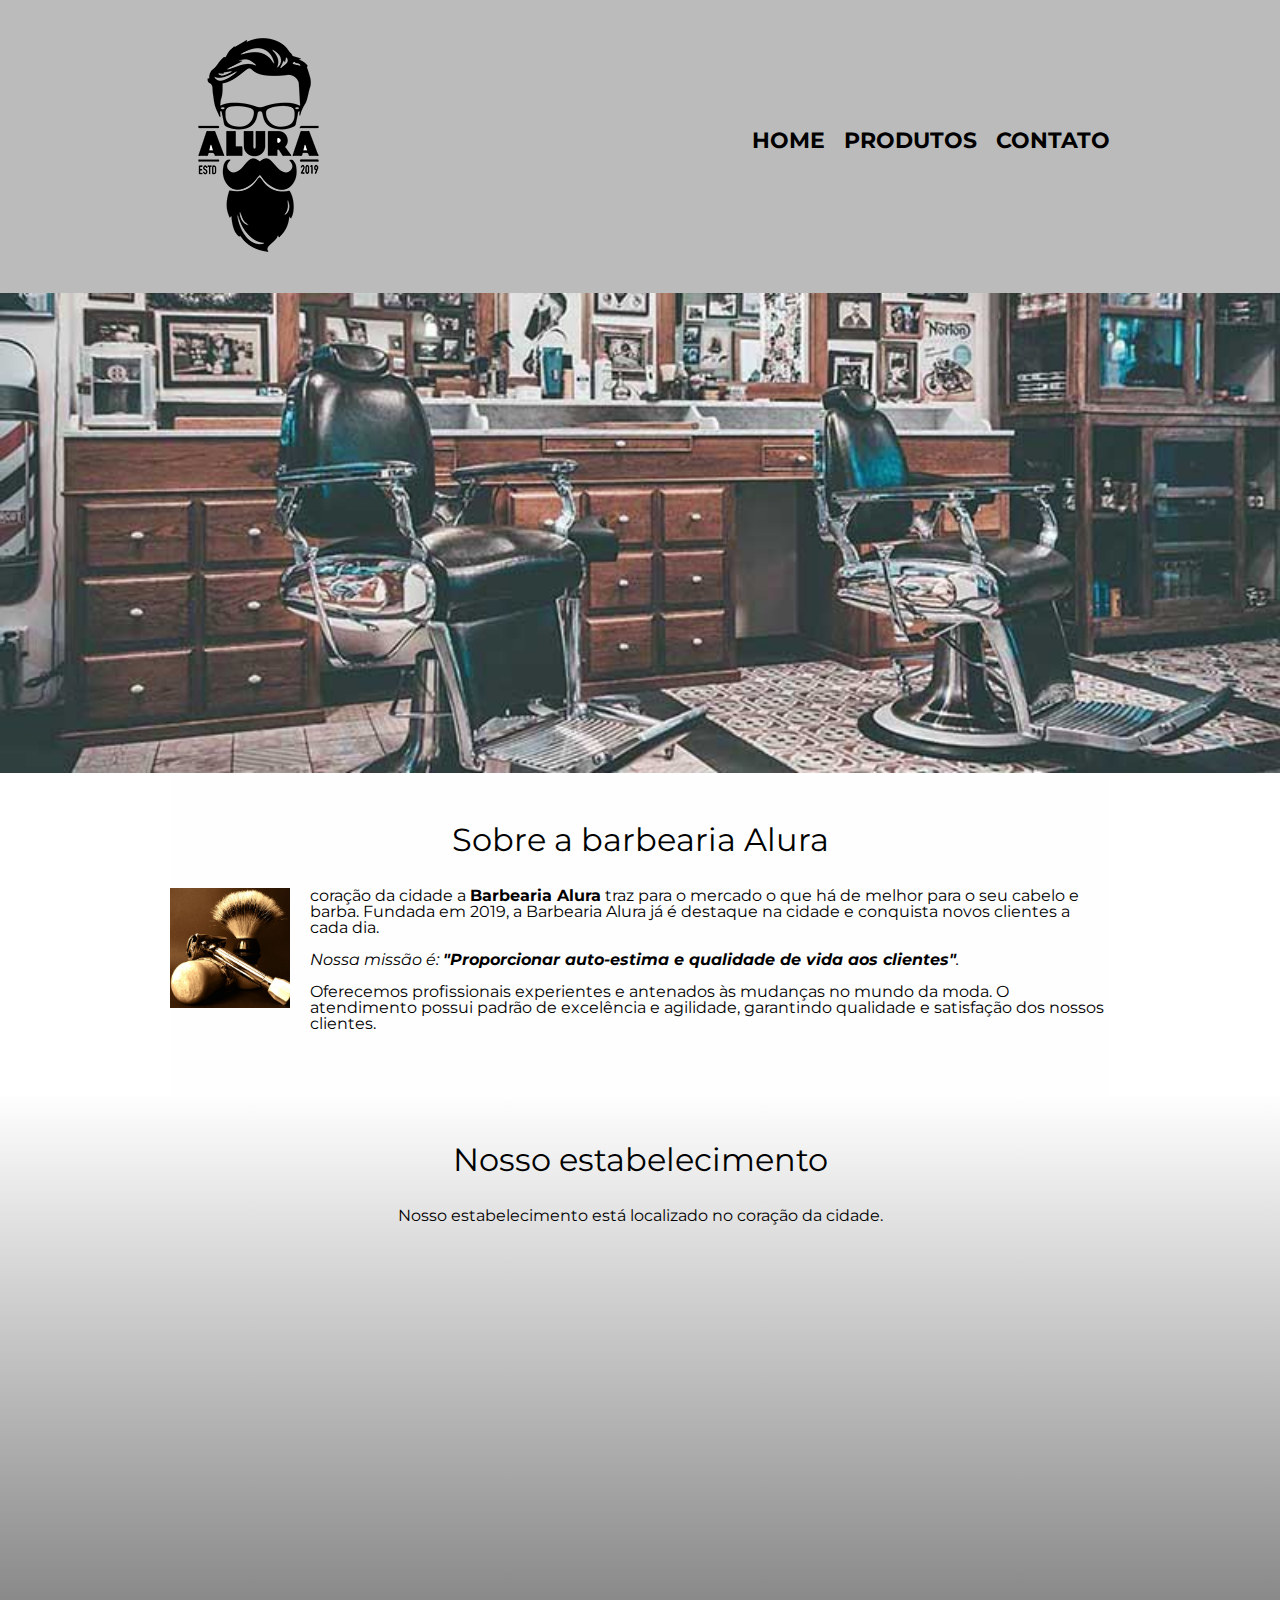
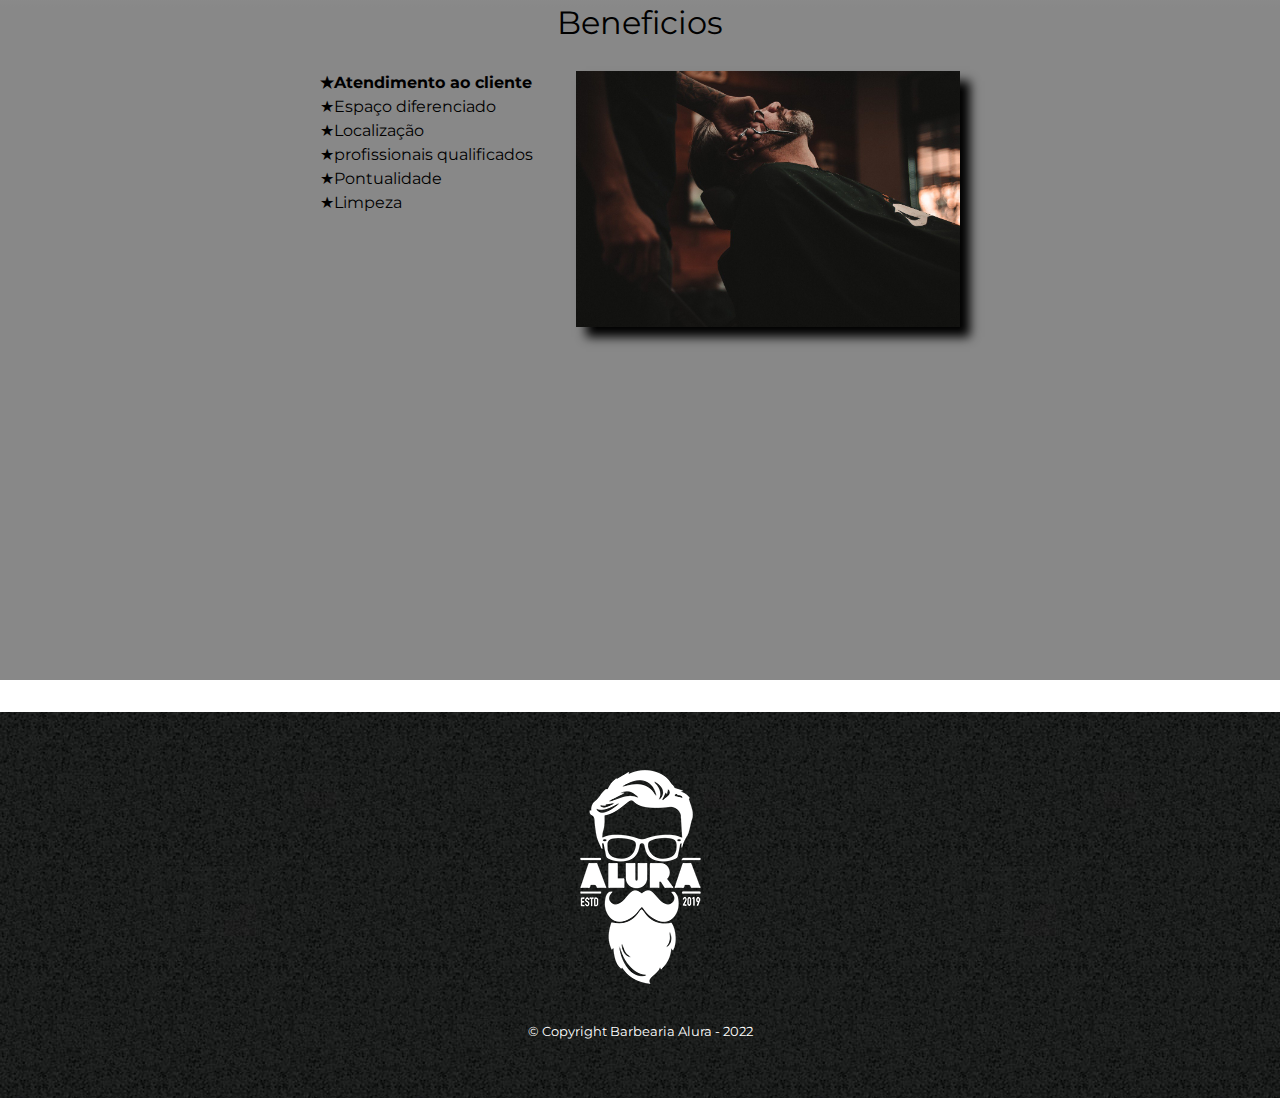
<file: index.html>
<!DOCTYPE html>
<html lang="pt-br">
    <head>
        <meta charset="UTF-8">
        <meta name="viewport" content="width=device-width">
        <title>Barbearia alura</title>

        <link rel="stylesheet" href="./style/reset.css">
        <link rel="stylesheet" href="./style/style.css">
        <link rel="preconnect" href="https://fonts.googleapis.com"><link rel="preconnect" href="https://fonts.gstatic.com" crossorigin><link href="https://fonts.googleapis.com/css2?family=Markazi+Text&family=Montserrat&display=swap" rel="stylesheet">
    </head>
    <body>
        <header>
            <div class="caixa">
                <img src="./images/logo.png" alt="logo da barbearia alura">
                <nav>
                    <ul>
                        <li><a href="index.html">Home</a></li>
                        <li><a href="produtos.html">Produtos</a></li>
                        <li><a href="contato.html">Contato</a></li>
                    </ul>
                </nav>
            </div>
        </header>

        <img class="banner" src="./images/banner.jpg" alt="">

        <main>
            <section class="principal">
                <h2 class="titulo-principal">Sobre a barbearia Alura</h2>
                <img src="./images/utensilios.jpg" alt="" class="utensilios">
                    <p>
                    coração da cidade a <strong>Barbearia Alura</strong> traz para o mercado o que há de melhor para o seu cabelo e barba. Fundada em 2019, a Barbearia Alura já é destaque na cidade e conquista novos clientes a cada dia.</p>
                    <p>
                    <em id="missao">Nossa missão é: <strong>"Proporcionar auto-estima e qualidade de vida aos clientes"</strong>.</em>
                    </p>
                    <p>
                    Oferecemos profissionais experientes e antenados às mudanças no mundo da moda. O atendimento possui padrão de excelência e agilidade, garantindo qualidade e satisfação dos nossos clientes.
                    </p>
                </section>

                <section class="mapa">
                    <h3 class="titulo-principal">Nosso estabelecimento</h3>
                    <p>Nosso estabelecimento está localizado no coração da cidade.</p>
                    <div class="mapa-conteudo">
                        <iframe src="https://www.google.com/maps/embed?pb=!1m18!1m12!1m3!1d117006.39488152662!2d-46.77652745664061!3d-23.5881948!2m3!1f0!2f0!3f0!3m2!1i1024!2i768!4f13.1!3m3!1m2!1s0x94ce5a2b2ed7f3a1%3A0xab35da2f5ca62674!2sAlura%20-%20Escola%20Online%20de%20Tecnologia!5e0!3m2!1spt-BR!2sbr!4v1671638310729!5m2!1spt-BR!2sbr" width="100%" height="300" style="border:0;" allowfullscreen="" loading="lazy" referrerpolicy="no-referrer-when-downgrade"></iframe>
                    </div>
                </section>

            <section class="beneficios">
                <h3 class="titulo-principal">Beneficios</h3>
                <div class="conteudo-beneficios">
                    <ul class="lista-beneficios" >
                        <li class="itens">Atendimento ao cliente</li>
                        <li class="itens">Espaço diferenciado</li>
                        <li class="itens">Localização</li>
                        <li class="itens">profissionais qualificados</li>
                        <li class="itens">Pontualidade</li>
                        <li class="itens">Limpeza</li>
                    </ul><img src="./images/beneficios.jpg" class="imagem-beneficios">
                </div>

                <div class="video">
                    <iframe width="560" height="315" src="https://www.youtube.com/embed/wcVVXUV0YUY" title="YouTube video player" frameborder="0" allow="accelerometer; autoplay; clipboard-write; encrypted-media; gyroscope; picture-in-picture" allowfullscreen></iframe>
                </div>
            </section>
        </main>

        <footer>
            <img src="./images/logo-branco.png" alt="logo da barbearia alura">
            <p class="copyright">&copy; Copyright Barbearia Alura - 2022</p>
        </footer>
    </body>
</html>
</file>
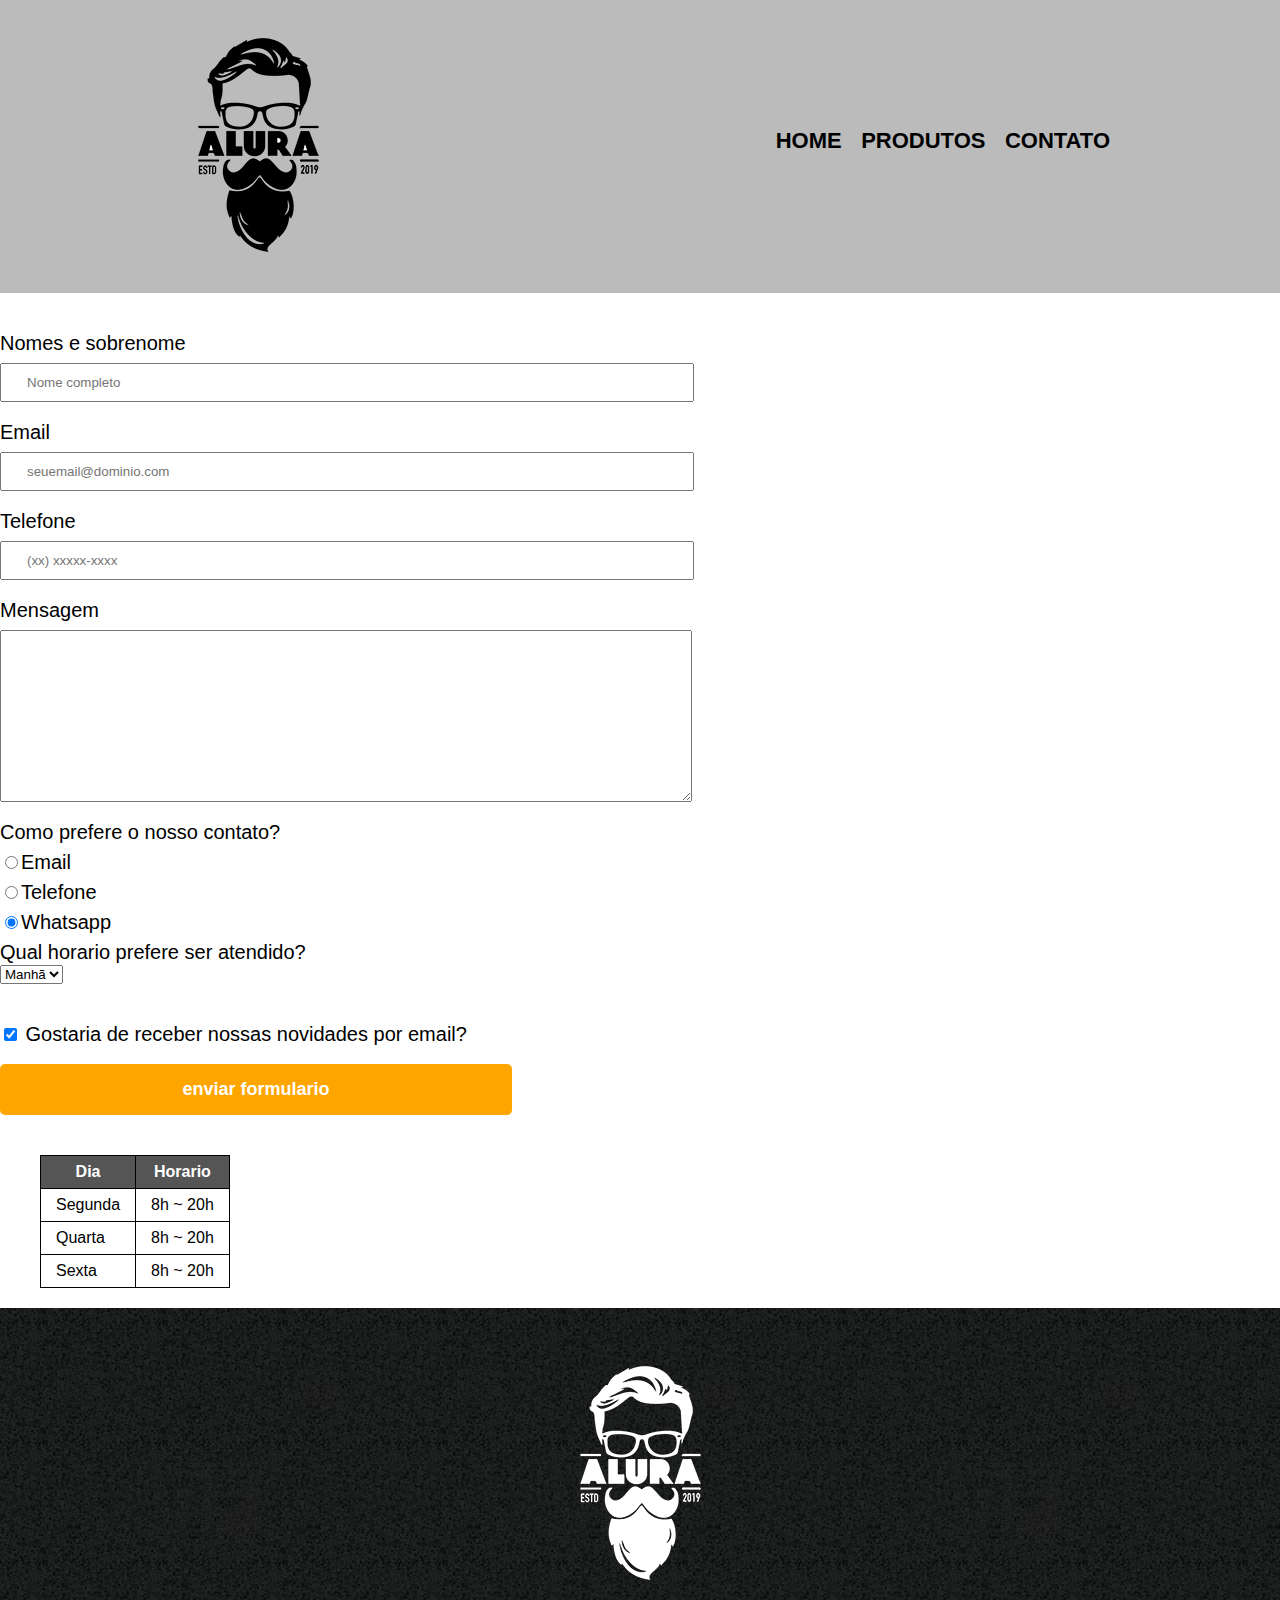
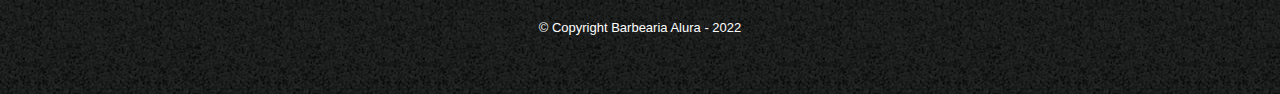
<file: contato.html>
<!DOCTYPE html>
<html lang="pt-br">
<head>
    <meta charset="UTF-8">
    <title>Contato</title>
    <link rel="stylesheet" href="./style/reset.css">
    <link rel="stylesheet" href="./style/style.css">
</head>
<body>
    <header>
        <div class="caixa">
            <img src="./images/logo.png" alt="logo da barbearia alura">
            <nav>
                <ul>
                    <li><a href="index.html">Home</a></li>
                    <li><a href="produtos.html">Produtos</a></li>
                    <li><a href="contato.html">Contato</a></li>
                </ul>
            </nav>
        </div>
    </header>

    <main>
        <form action="">
            <label for="nomesobrenome">Nomes e sobrenome</label>
            <input type="text" id="nomesobrenome" class="input-padrao" required placeholder="Nome completo">

            <label for="email">Email</label>
            <input type="email" id="email" class="input-padrao" required placeholder="seuemail@dominio.com">

            <label for="telefone">Telefone</label>
            <input type="tel" id="telefone" class="input-padrao" required placeholder="(xx) xxxxx-xxxx">

            <label for="mensagem">Mensagem</label>
            <textarea cols="30" rows="10" id="mensagem" class="input-padrao"></textarea>

            <fieldset>
            <legend>Como prefere o nosso contato?</legend>
                <label for="radio-email"><input type="radio" name="contato" value="email" id="radio-email">Email</label>
                <label for="radio-telefone"><input type="radio" name="contato" value="telefone" id="radio-telefone">Telefone</label>
                <label for="radio-whatsapp"><input type="radio" name="contato" value="WhatsApp" id="radio-whatsapp" checked>Whatsapp</label>
            </fieldset>

            <fieldset>
                <legend>Qual horario prefere ser atendido?<legend>
                <select name="" id="">
                    <option value="">Manhã</option>
                    <option value="">Tarde</option>
                    <option value="">Noite</option>
                </select>
            </fieldset>

            <label class="checkbox"><input type="checkbox" checked> Gostaria de receber nossas novidades por email?</label>

            <input type="submit" name="contato" value="enviar formulario" class="enviar">
        </form>

        <table>
            <thead>
                <tr>
                    <th>Dia</th>
                    <th>Horario</th>
                </tr>
            </thead>
            <tbody>
                <tr>
                    <td>Segunda</td>
                    <td>8h ~ 20h</td>
                </tr>
                <tr>
                    <td>Quarta</td>
                    <td>8h ~ 20h</td>
                </tr>
                <tr>
                    <td>Sexta</td>
                    <td>8h ~ 20h</td>
                </tr>
            </tbody>
        </table>
    </main>

    <footer>
        <img src="./images/logo-branco.png" alt="logo da barbearia alura">
        <p class="copyright">&copy; Copyright Barbearia Alura - 2022</p>
    </footer>
</body>
</html>
</file>
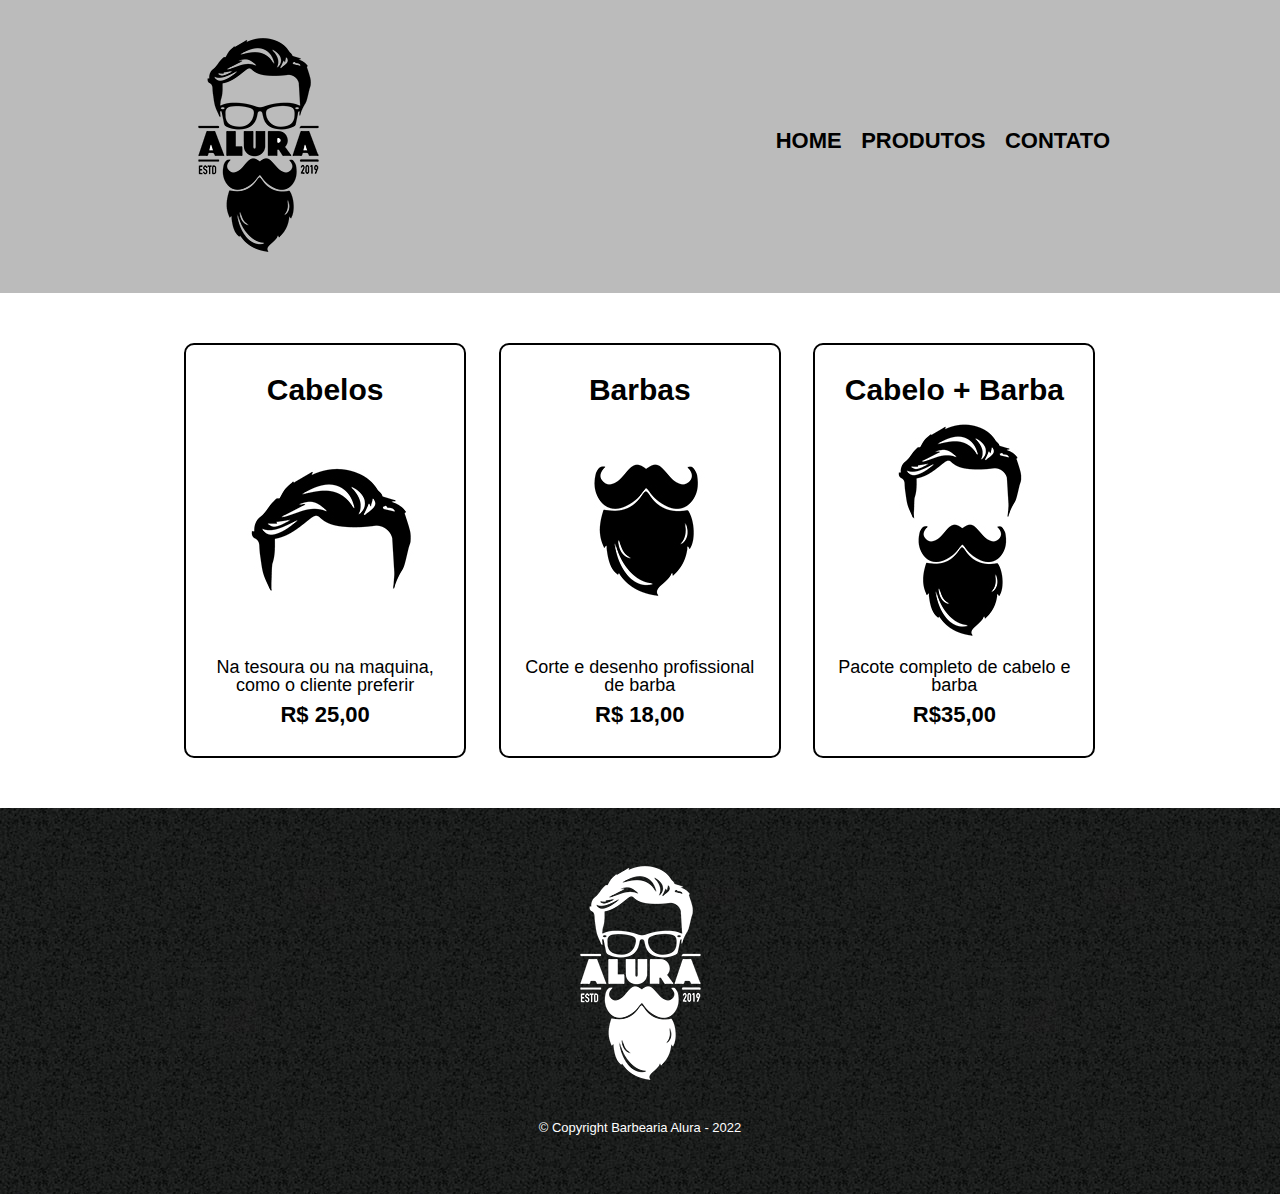
<file: produtos.html>
<!DOCTYPE html>
<html lang="pt-br">
<head>
    <meta charset="UTF-8">
    <title>Produtos</title>
    <link rel="stylesheet" href="./style/reset.css">
    <link rel="stylesheet" href="./style/style.css">
</head>
<body>
    <header>
        <div class="caixa">
            <img src="./images/logo.png" alt="">
            <nav>
                <ul>
                    <li><a href="index.html">Home</a></li>
                    <li><a href="produtos.html">Produtos</a></li>
                    <li><a href="contato.html">Contato</a></li>
                </ul>
            </nav>
        </div>
    </header>

    <main>
        <ul class="produtos">
            <li>
                <h2>Cabelos</h2>
                <img src="./images/cabelo.jpg" alt="">
                <p class="produto-descricao">Na tesoura ou na maquina, como o cliente preferir</p>
                <p class="produto-preco">R$ 25,00</p>
            </li>
            <li>
                <h2>Barbas</h2>
                <img src="./images/barba.jpg" alt="">
                <p class="produto-descricao">Corte e desenho profissional de barba</p>
                <p class="produto-preco">R$ 18,00</p>
            </li>
            <li>
                <h2>Cabelo + Barba</h2>
                <img src="./images/cabelo+barba.jpg" alt="">
                <p class="produto-descricao">Pacote completo de cabelo e barba</p>
                <p class="produto-preco">R$35,00</p>
            </li>
        </ul>
    </main>

    <footer>
        <img src="./images/logo-branco.png" alt="">
        <p class="copyright">&copy; Copyright Barbearia Alura - 2022</p>
    </footer>
</body>
</html>
</file>
<file: style/style.css>
body {
    font-family: 'Markazi Text', serif;
    font-family: 'Montserrat', sans-serif;
}
header {
    background: #bbbbbb;
    padding: 20px 0;
}

.caixa{
    position: relative;
    width: 940px;
    margin: 0 auto;
}

nav {
    position: absolute;
    top: 110px;
    right: 0;
}

nav li{
    display: inline;
    margin: 0 0 0 15px;
}

nav a {
    text-transform: uppercase;
    color: #000000;
    font-weight: bold;
    font-size: 22px;
    text-decoration: none;
}

nav a:hover {
    color: #c78c19;
    text-decoration: underline;
}

.produtos{
    width: 940px;
    margin: 0 auto;
    padding: 50px 0;
}

.produtos li{
    display: inline-block;
    text-align: center;
    width: 30%;
    vertical-align: top;
    margin: 0 1.5%;
    padding: 30px 20px;
    box-sizing: border-box;
    border: 2px solid #000000;
    border-radius: 10px;

}
.produtos li:hover {
    border-color: #c78c19;
}

.produtos li:active{
    border-color: #088c19;
}

.produtos li:hover h2 {
    font-size: 34px;
}

.produtos h2{
    font-size: 30px;
    font-weight: bold;
}

.produto-descricao {
    font-size: 18px;
}

.produto-preco {
    font-size: 22px;
    font-weight: bold;
    margin-top: 10px;
}

footer {
    text-align: center;
    background: url('/images/bg.jpg');
    padding: 40px 0;
}

.copyright{
    color: #ffffff;
    font-size: 13px;
    margin: 20px;
}

/*main{
    width: 940px;
    margin: 0 auto;
}*/

form {
    margin: 40px 0;
}

form label, form legend {
    display: block;
    font-size: 20px;
    margin: 0 0 10px;
}

.input-padrao {
    display: block;
    margin: 0 0 20px;
    padding: 10px 25px;
    width: 50%;
}

.checkbox {
    margin: 20px 0;
}

.enviar {
    width: 40%;
    padding: 15px 0;
    background: orange;
    color: #ffffff;
    font-weight: bold;
    font-size: 18px;
    border: none;
    border-radius: 5px;
    transition: 1s;
    cursor: pointer;
}

.enviar:hover{
    background: darkorange;
    transform: scale(1.2);
}

table {
    margin: 20px 40px;
}

thead {
    background: #555555;
    color: #ffffff;
    font-weight: bold;
}

td, th {
    border: 1px solid black;
    padding: 8px 15px ;
}

/* css da pagina principal*/
.banner {
    width: 100%;
}

.titulo-principal{
    text-align: center;
    font-size: 2em;
    margin: 0 0 1em;
    clear: left;

}

.principal{
    padding: 3em 0;
    background: #FEFEFE;
    width: 940px;
    margin: 0 auto;
}

.principal p{
    margin: 0 0 1em;
}

.principal strong {
    font-weight: bold;
}

.principal em {
    font-style: italic;
}

.lista-beneficios{
    width: 40%;
    display: inline-block;
    vertical-align: top;
}

.itens{
    line-height: 1.5;
}

.itens:before{
    content:"★"
}

.itens:first-child {
    font-weight: bold;
}

.imagem-beneficios{
    width: 60%;
    opacity: 1;
    transition: 400ms;
    box-shadow: 10px 10px 10px 0 #000000;

}

.imagem-beneficios:hover{
    opacity: 0.3;
    transition:400ms ;
}

.utensilios{
    width: 120px;
    float: left;
    margin: 0 20px 20px 0;
}

.mapa{
    padding: 3em 0;
    background: linear-gradient(#FEFEFE, #888888);
}

.mapa-conteudo{
    width: 940px;
    margin: 0 auto;
}

.mapa p{
    margin: 0 0 2em;
    text-align: center;
}

.beneficios{
    padding: 3m 0;
    background: #888888;
}

.conteudo-beneficios{
    width: 640px;
    margin: auto;
}

.video {
    width: 560px;
    margin: 2em auto;

}

@media screen and (max-width: 480px){
   .caixa, .principal, .conteudo-beneficios, .mapa-conteudo, .video{
    width: auto;
   }

   h1 {
    text-align: center;
}

nav {
    position:static;
}

.lista-beneficios, imagem-beneficios {
    width: 100%
}

}
</file>
